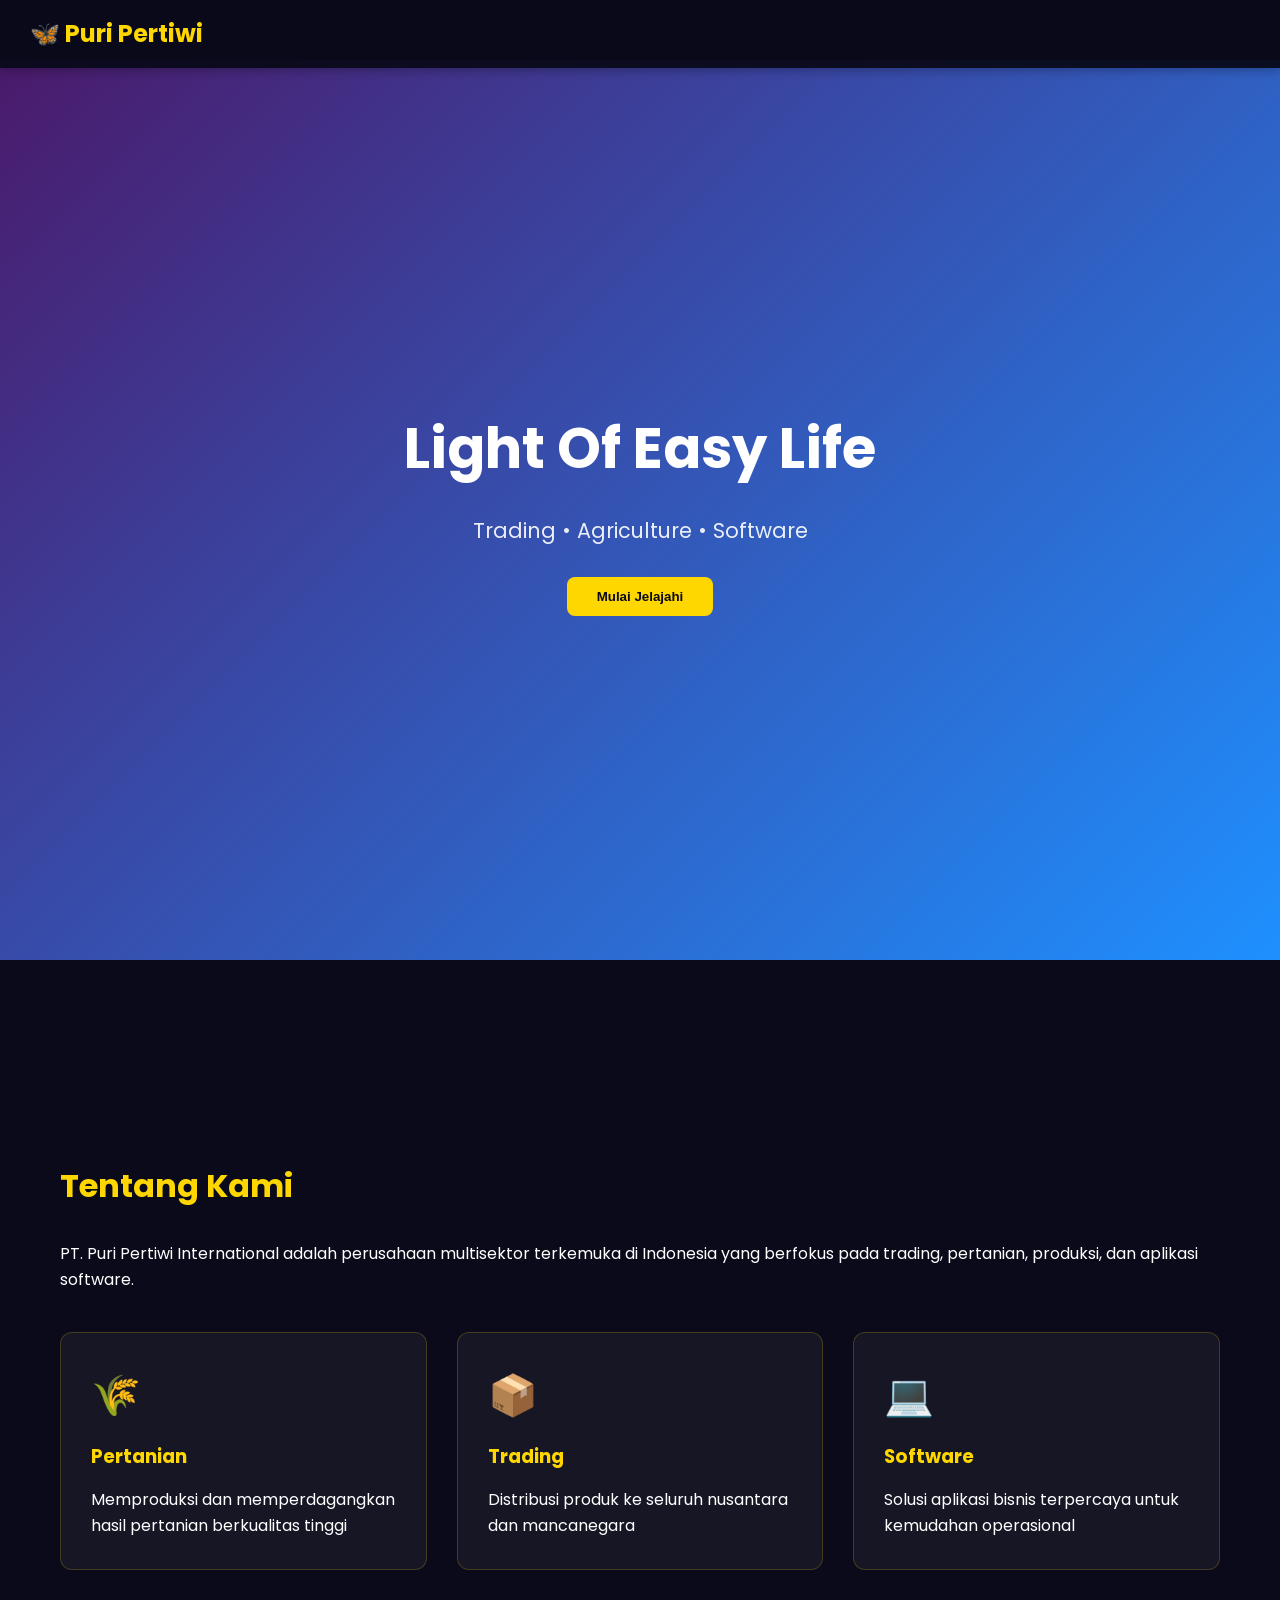
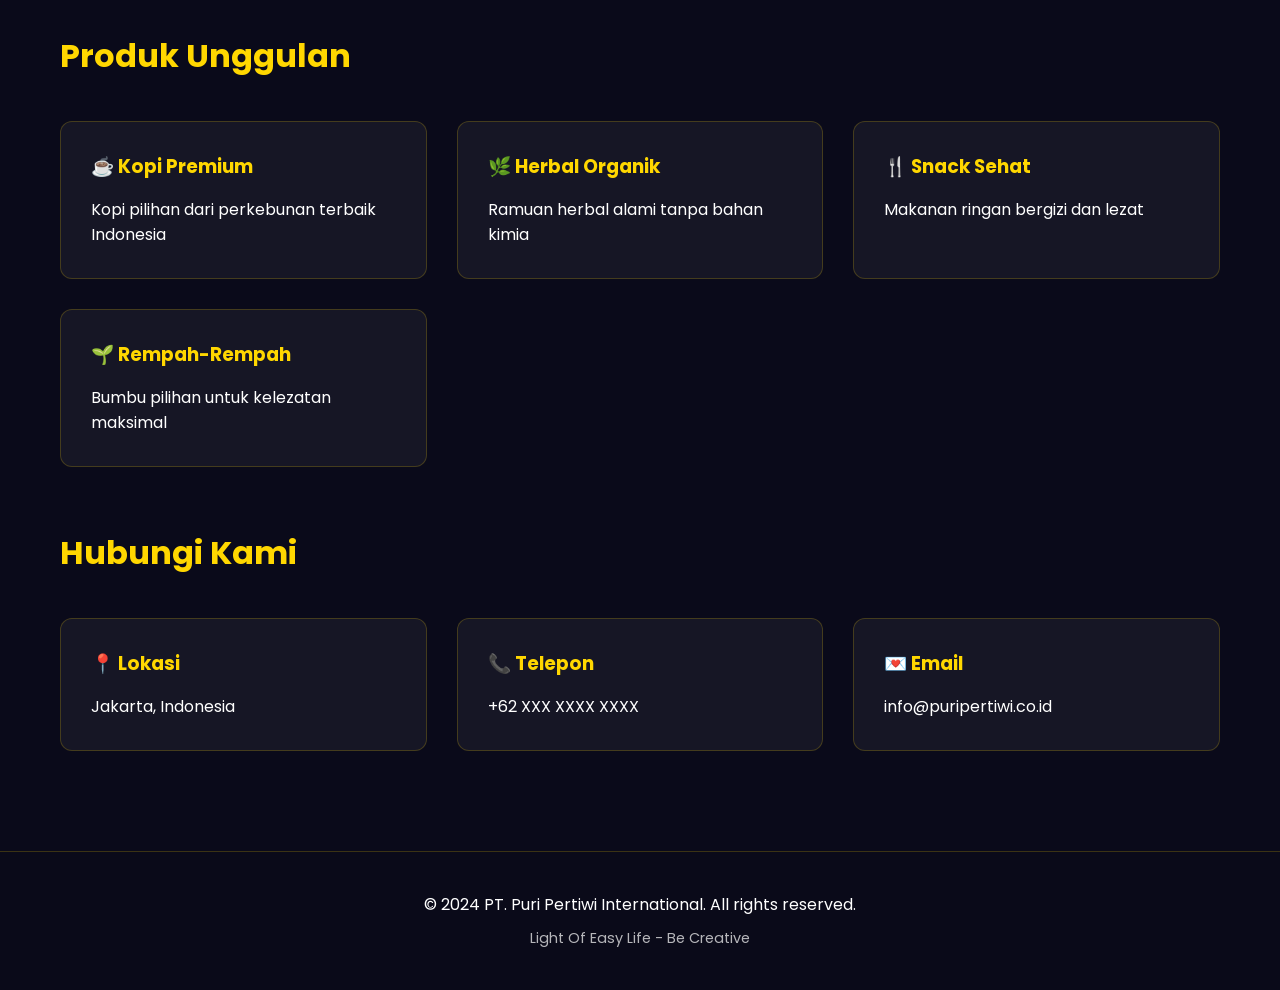
<file: index-simple.html>
<!DOCTYPE html>
<html lang="en">
<head>
    <meta charset="UTF-8">
    <meta name="viewport" content="width=device-width, initial-scale=1.0">
    <meta name="description" content="PT. Puri Pertiwi International">
    <title>PT. Puri Pertiwi International - Light Of Easy Life</title>
    <link rel="preconnect" href="https://fonts.googleapis.com">
    <link rel="preconnect" href="https://fonts.gstatic.com" crossorigin>
    <link href="https://fonts.googleapis.com/css2?family=Poppins:wght@300;400;500;600;700&display=swap" rel="stylesheet">
    <link rel="stylesheet" href="https://cdnjs.cloudflare.com/ajax/libs/font-awesome/6.5.0/css/all.min.css">
    <style>
        * { margin: 0; padding: 0; box-sizing: border-box; }
        :root {
            --primary: #4A1A6B;
            --accent: #FFD700;
            --secondary: #1E90FF;
            --dark: #0a0a1a;
            --light: #f8f9fa;
        }
        html { scroll-behavior: smooth; }
        body {
            font-family: 'Poppins', sans-serif;
            background: var(--dark);
            color: #fff;
            line-height: 1.6;
        }
        .navbar {
            position: fixed;
            top: 0;
            width: 100%;
            background: rgba(10, 10, 26, 0.95);
            padding: 15px 30px;
            z-index: 1000;
            box-shadow: 0 2px 10px rgba(0,0,0,0.3);
        }
        .navbar h1 { color: var(--accent); font-size: 1.5rem; }
        .container { max-width: 1200px; margin: 0 auto; padding: 80px 20px 40px; }
        section { margin: 60px 0; }
        h2 { color: var(--accent); font-size: 2rem; margin-bottom: 30px; }
        .hero {
            min-height: 100vh;
            display: flex;
            align-items: center;
            justify-content: center;
            background: linear-gradient(135deg, #4A1A6B, #1E90FF);
            text-align: center;
            margin-top: 60px;
        }
        .hero h1 { font-size: 3.5rem; margin-bottom: 20px; }
        .hero p { font-size: 1.3rem; margin-bottom: 30px; opacity: 0.9; }
        .btn {
            display: inline-block;
            padding: 12px 30px;
            background: var(--accent);
            color: var(--dark);
            text-decoration: none;
            border-radius: 8px;
            font-weight: 600;
            transition: all 0.3s;
            border: none;
            cursor: pointer;
        }
        .btn:hover { transform: scale(1.05); box-shadow: 0 5px 15px rgba(255,215,0,0.4); }
        .grid { display: grid; grid-template-columns: repeat(auto-fit, minmax(280px, 1fr)); gap: 30px; margin-top: 40px; }
        .card {
            background: rgba(255,255,255,0.05);
            padding: 30px;
            border-radius: 12px;
            border: 1px solid rgba(255,215,0,0.2);
            transition: all 0.3s;
        }
        .card:hover { transform: translateY(-10px); border-color: var(--accent); }
        .card h3 { color: var(--accent); margin-bottom: 15px; }
        .icon { font-size: 2.5rem; margin-bottom: 15px; }
        footer {
            background: rgba(10, 10, 26, 0.8);
            padding: 40px 20px;
            text-align: center;
            border-top: 1px solid rgba(255,215,0,0.2);
        }
        @media (max-width: 768px) {
            .hero h1 { font-size: 2rem; }
            h2 { font-size: 1.5rem; }
        }
    </style>
</head>
<body>
    <nav class="navbar">
        <h1>🦋 Puri Pertiwi</h1>
    </nav>

    <section id="home" class="hero">
        <div style="text-align: center;">
            <h1>Light Of Easy Life</h1>
            <p>Trading • Agriculture • Software</p>
            <button class="btn" onclick="alert('Selamat datang di Puri Pertiwi International!')">Mulai Jelajahi</button>
        </div>
    </section>

    <div class="container">
        <section id="about">
            <h2>Tentang Kami</h2>
            <p>PT. Puri Pertiwi International adalah perusahaan multisektor terkemuka di Indonesia yang berfokus pada trading, pertanian, produksi, dan aplikasi software.</p>
            <div class="grid">
                <div class="card">
                    <div class="icon">🌾</div>
                    <h3>Pertanian</h3>
                    <p>Memproduksi dan memperdagangkan hasil pertanian berkualitas tinggi</p>
                </div>
                <div class="card">
                    <div class="icon">📦</div>
                    <h3>Trading</h3>
                    <p>Distribusi produk ke seluruh nusantara dan mancanegara</p>
                </div>
                <div class="card">
                    <div class="icon">💻</div>
                    <h3>Software</h3>
                    <p>Solusi aplikasi bisnis terpercaya untuk kemudahan operasional</p>
                </div>
            </div>
        </section>

        <section id="products">
            <h2>Produk Unggulan</h2>
            <div class="grid">
                <div class="card">
                    <h3>☕ Kopi Premium</h3>
                    <p>Kopi pilihan dari perkebunan terbaik Indonesia</p>
                </div>
                <div class="card">
                    <h3>🌿 Herbal Organik</h3>
                    <p>Ramuan herbal alami tanpa bahan kimia</p>
                </div>
                <div class="card">
                    <h3>🍴 Snack Sehat</h3>
                    <p>Makanan ringan bergizi dan lezat</p>
                </div>
                <div class="card">
                    <h3>🌱 Rempah-Rempah</h3>
                    <p>Bumbu pilihan untuk kelezatan maksimal</p>
                </div>
            </div>
        </section>

        <section id="contact">
            <h2>Hubungi Kami</h2>
            <div class="grid">
                <div class="card">
                    <h3>📍 Lokasi</h3>
                    <p>Jakarta, Indonesia</p>
                </div>
                <div class="card">
                    <h3>📞 Telepon</h3>
                    <p>+62 XXX XXXX XXXX</p>
                </div>
                <div class="card">
                    <h3>💌 Email</h3>
                    <p>info@puripertiwi.co.id</p>
                </div>
            </div>
        </section>
    </div>

    <footer>
        <p>&copy; 2024 PT. Puri Pertiwi International. All rights reserved.</p>
        <p style="margin-top: 10px; opacity: 0.7; font-size: 0.9rem;">Light Of Easy Life - Be Creative</p>
    </footer>

    <script>
        console.log('Website Loaded Successfully');
        document.querySelectorAll('a[href^="#"]').forEach(anchor => {
            anchor.addEventListener('click', function(e) {
                e.preventDefault();
                const target = document.querySelector(this.getAttribute('href'));
                if (target) target.scrollIntoView({ behavior: 'smooth' });
            });
        });
    </script>
</body>
</html>
</file>
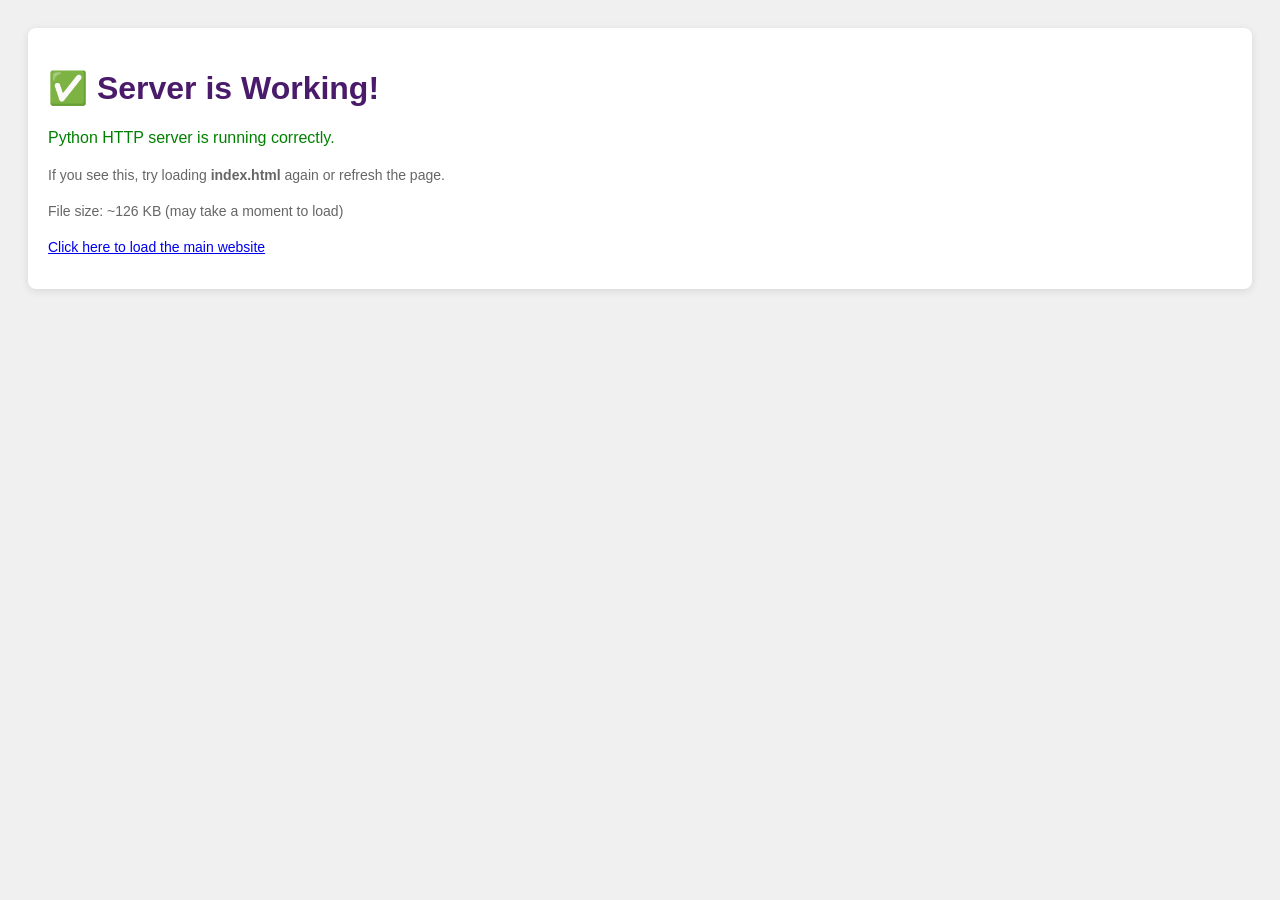
<file: test.html>
<!DOCTYPE html>
<html>
<head>
    <meta charset="UTF-8">
    <title>Test - Server Working</title>
    <style>
        body { font-family: Arial; background: #f0f0f0; padding: 20px; }
        .test-box { background: white; padding: 20px; border-radius: 8px; box-shadow: 0 2px 8px rgba(0,0,0,0.1); }
        h1 { color: #4A1A6B; }
        .success { color: green; }
        .info { color: #666; font-size: 14px; margin-top: 20px; }
    </style>
</head>
<body>
    <div class="test-box">
        <h1>✅ Server is Working!</h1>
        <p class="success">Python HTTP server is running correctly.</p>
        <p class="info">If you see this, try loading <strong>index.html</strong> again or refresh the page.</p>
        <p class="info">File size: ~126 KB (may take a moment to load)</p>
        <p class="info"><a href="index.html">Click here to load the main website</a></p>
    </div>
</body>
</html>
</file>
